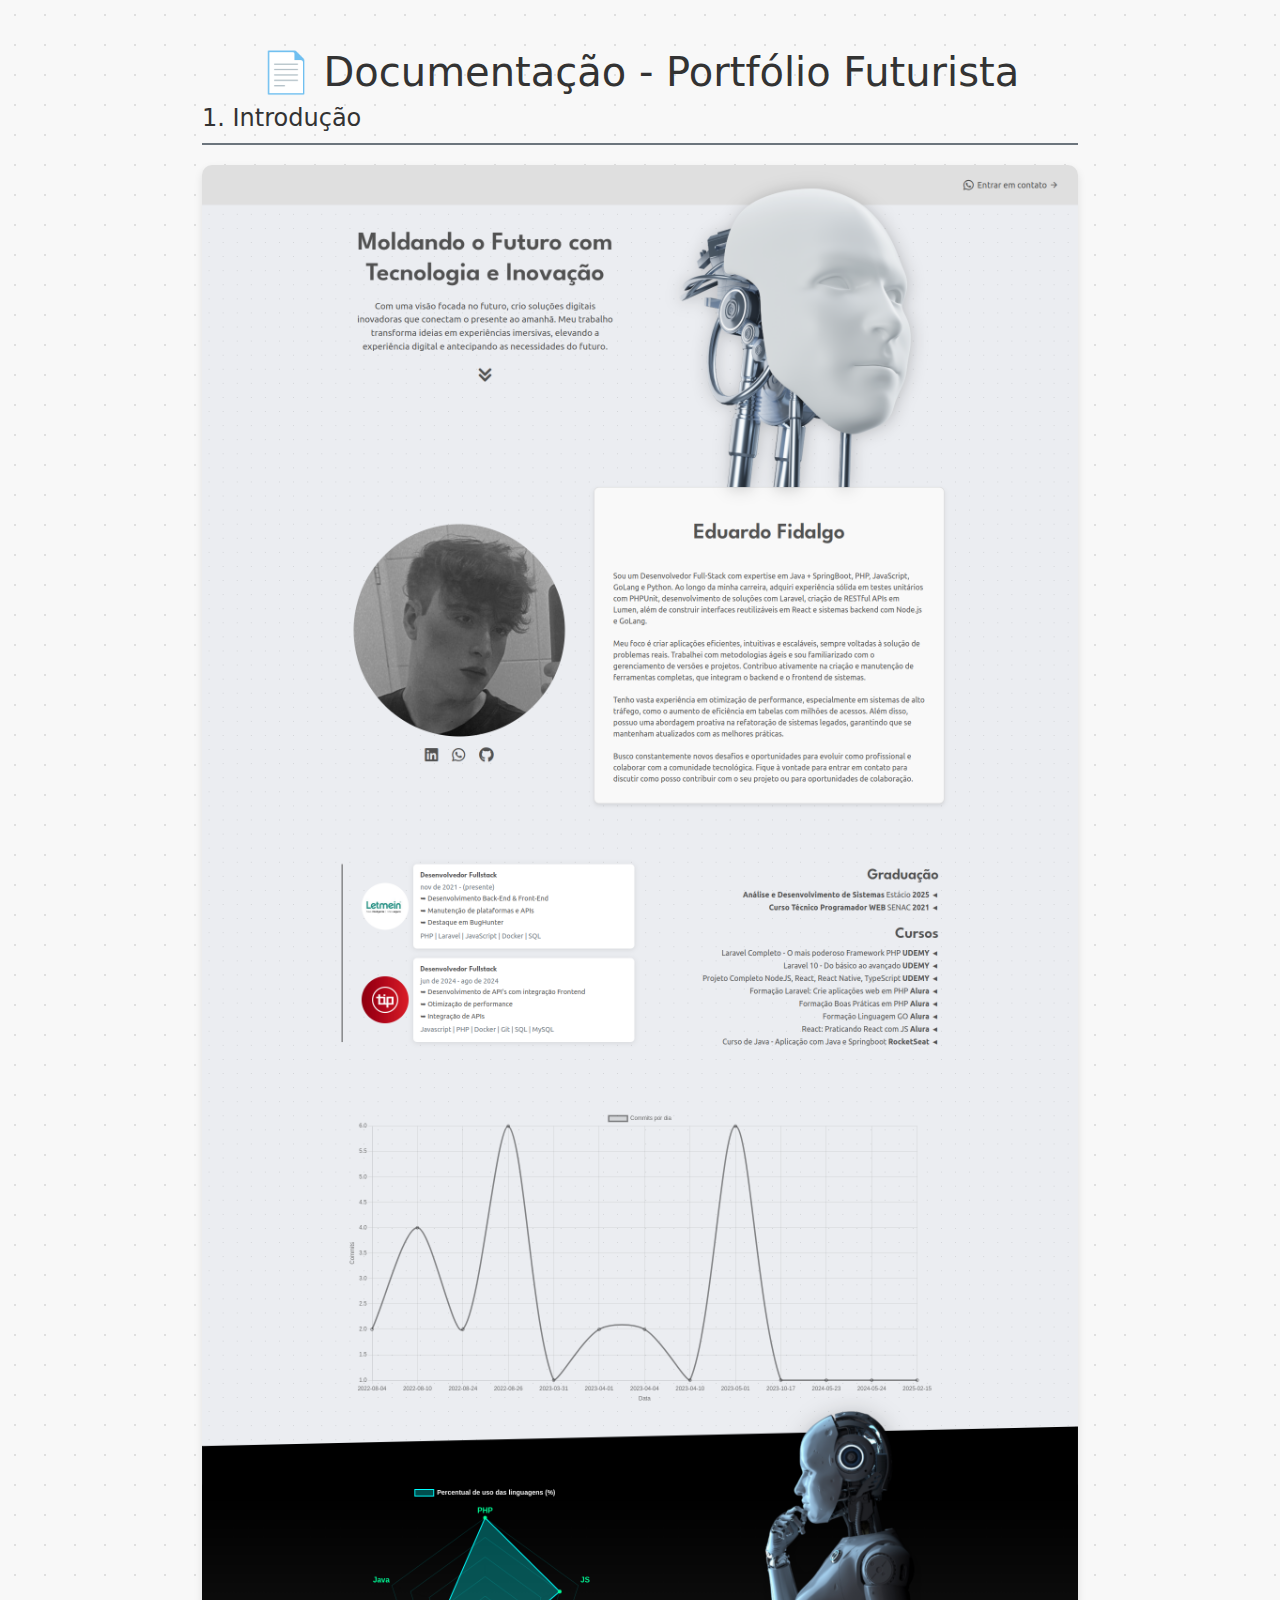
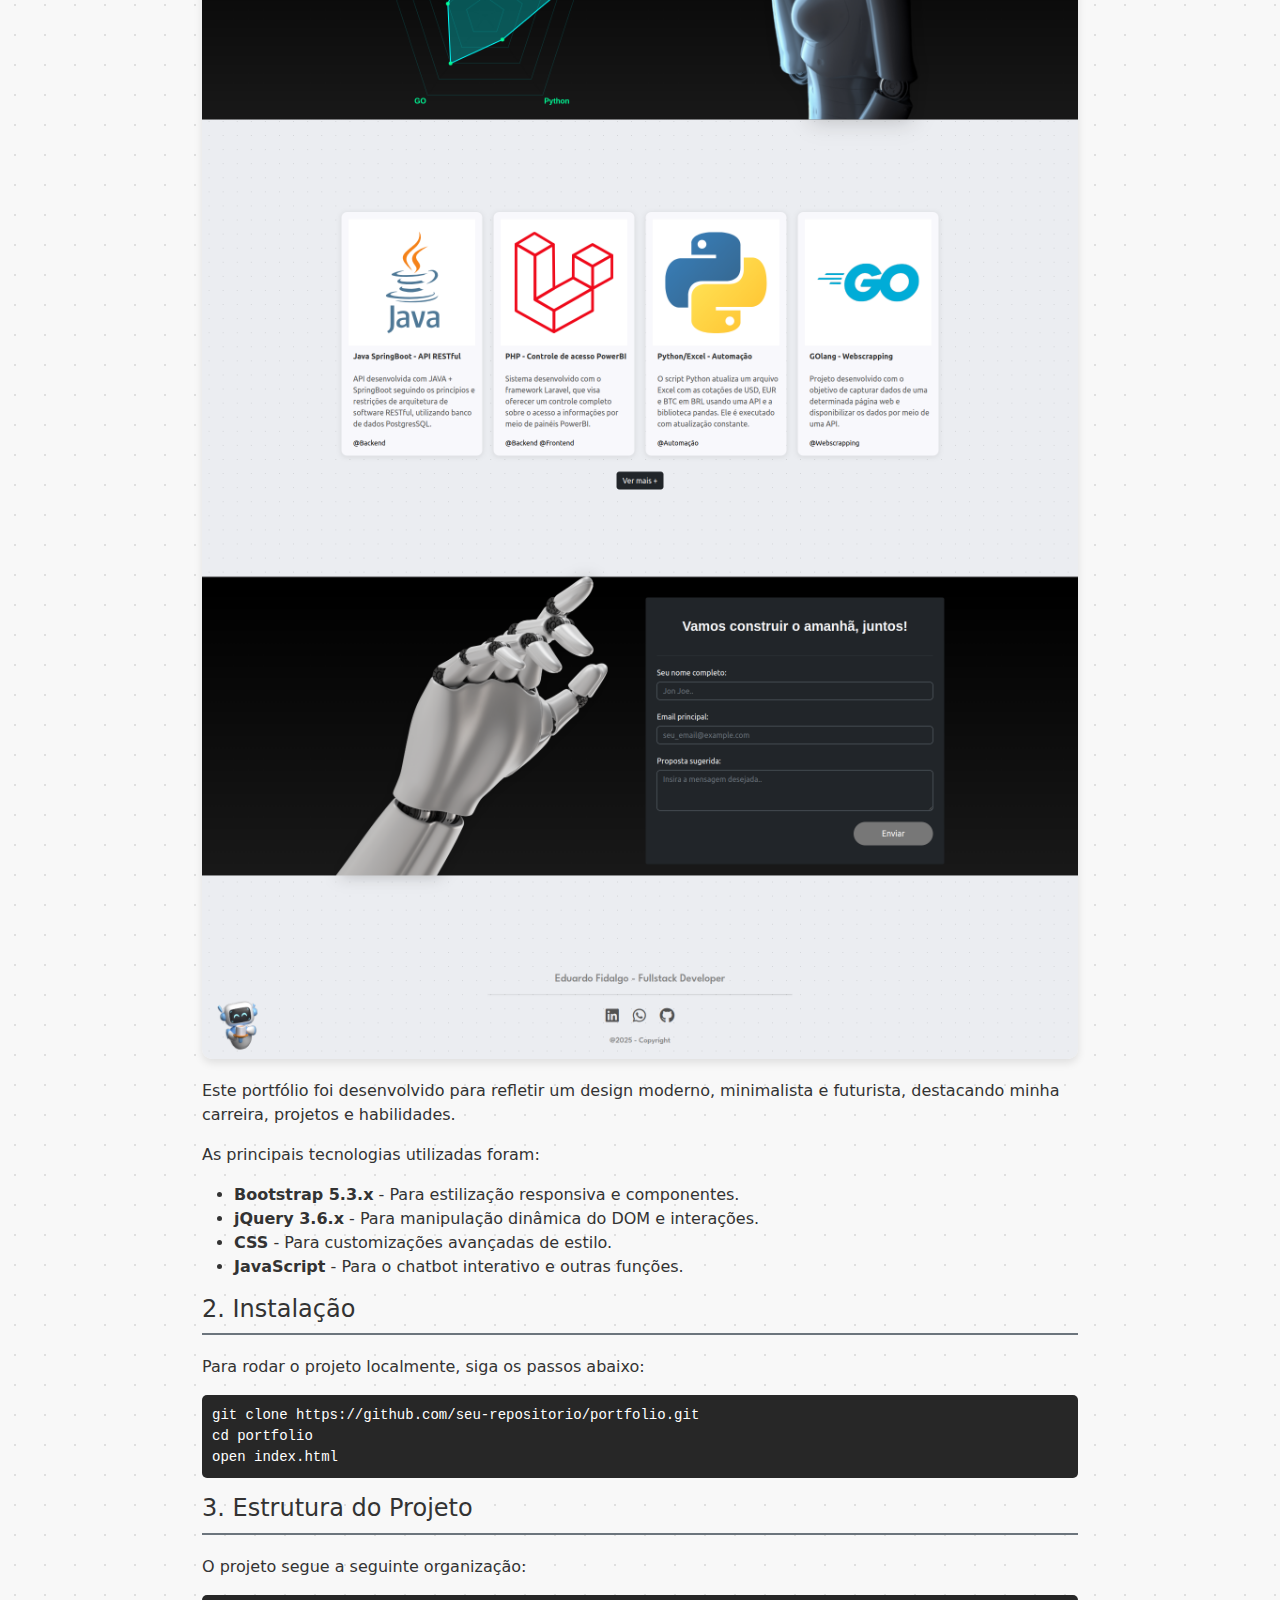
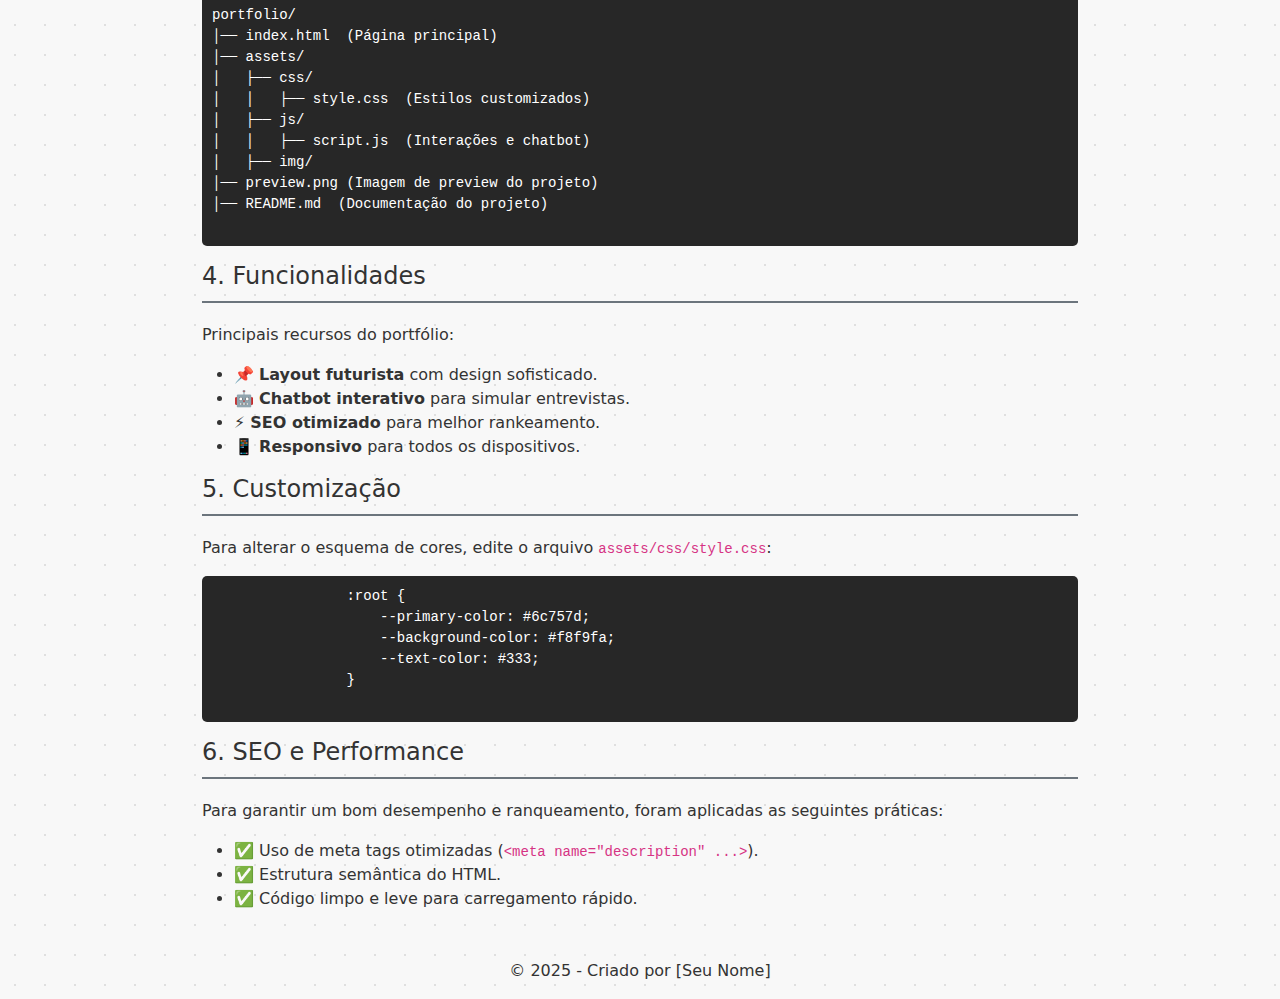
<file: documentation.html>
<!DOCTYPE html>
<html lang="pt-BR">

<head>
    <meta charset="UTF-8">
    <meta name="viewport" content="width=device-width, initial-scale=1.0">
    <title>Documentação - Portfólio Futurista</title>
    <link rel="stylesheet" href="https://cdn.jsdelivr.net/npm/bootstrap@5.3.0/dist/css/bootstrap.min.css">
    <style>
        body {
            color: #333;
            background-color: #eeeeee68;
            background-image: radial-gradient(circle, rgba(0, 0, 0, 0.1) 1px, transparent 1px);
            background-size: 30px 30px;
        }

        .container {
            max-width: 900px;
        }

        .section-title {
            border-bottom: 2px solid #6c757d;
            padding-bottom: 10px;
            margin-bottom: 20px;
            font-size: 1.5rem;
        }

        pre {
            background: #272727;
            color: #fff;
            padding: 10px;
            border-radius: 5px;
        }

        .preview-img {
            width: 100%;
            border-radius: 10px;
            margin-bottom: 20px;
            box-shadow: 0 4px 8px rgba(0, 0, 0, 0.1);
        }
    </style>
</head>

<body>
    <div class="container mt-5">
        <h1 class="text-center">📄 Documentação - Portfólio Futurista</h1>

        <section>
            <h2 class="section-title">1. Introdução</h2>
            <img src="./preview.png" alt="Preview do Projeto" class="preview-img">
            <p>Este portfólio foi desenvolvido para refletir um design moderno, minimalista e futurista, destacando
                minha carreira, projetos e habilidades.</p>
            <p>As principais tecnologias utilizadas foram:</p>
            <ul>
                <li><strong>Bootstrap 5.3.x</strong> - Para estilização responsiva e componentes.</li>
                <li><strong>jQuery 3.6.x</strong> - Para manipulação dinâmica do DOM e interações.</li>
                <li><strong>CSS</strong> - Para customizações avançadas de estilo.</li>
                <li><strong>JavaScript</strong> - Para o chatbot interativo e outras funções.</li>
            </ul>
        </section>

        <section>
            <h2 class="section-title">2. Instalação</h2>
            <p>Para rodar o projeto localmente, siga os passos abaixo:</p>
            <pre>git clone https://github.com/seu-repositorio/portfolio.git
cd portfolio
open index.html</pre>
        </section>

        <section>
            <h2 class="section-title">3. Estrutura do Projeto</h2>
            <p>O projeto segue a seguinte organização:</p>
            <pre>
portfolio/
│── index.html  (Página principal)
│── assets/
│   ├── css/
│   │   ├── style.css  (Estilos customizados)
│   ├── js/
│   │   ├── script.js  (Interações e chatbot)
│   ├── img/
│── preview.png (Imagem de preview do projeto)
│── README.md  (Documentação do projeto)
            </pre>
        </section>

        <section>
            <h2 class="section-title">4. Funcionalidades</h2>
            <p>Principais recursos do portfólio:</p>
            <ul>
                <li>📌 <strong>Layout futurista</strong> com design sofisticado.</li>
                <li>🤖 <strong>Chatbot interativo</strong> para simular entrevistas.</li>
                <li>⚡ <strong>SEO otimizado</strong> para melhor rankeamento.</li>
                <li>📱 <strong>Responsivo</strong> para todos os dispositivos.</li>
            </ul>
        </section>

        <section>
            <h2 class="section-title">5. Customização</h2>
            <p>Para alterar o esquema de cores, edite o arquivo <code>assets/css/style.css</code>:</p>
            <pre>
                :root {
                    --primary-color: #6c757d;
                    --background-color: #f8f9fa;
                    --text-color: #333;
                }
            </pre>
        </section>

        <section>
            <h2 class="section-title">6. SEO e Performance</h2>
            <p>Para garantir um bom desempenho e ranqueamento, foram aplicadas as seguintes práticas:</p>
            <ul>
                <li>✅ Uso de meta tags otimizadas (<code>&lt;meta name="description" ...&gt;</code>).</li>
                <li>✅ Estrutura semântica do HTML.</li>
                <li>✅ Código limpo e leve para carregamento rápido.</li>
            </ul>
        </section>

        <footer class="text-center mt-5">
            <p>&copy; 2025 - Criado por [Seu Nome]</p>
        </footer>
    </div>
</body>

</html>
</file>
